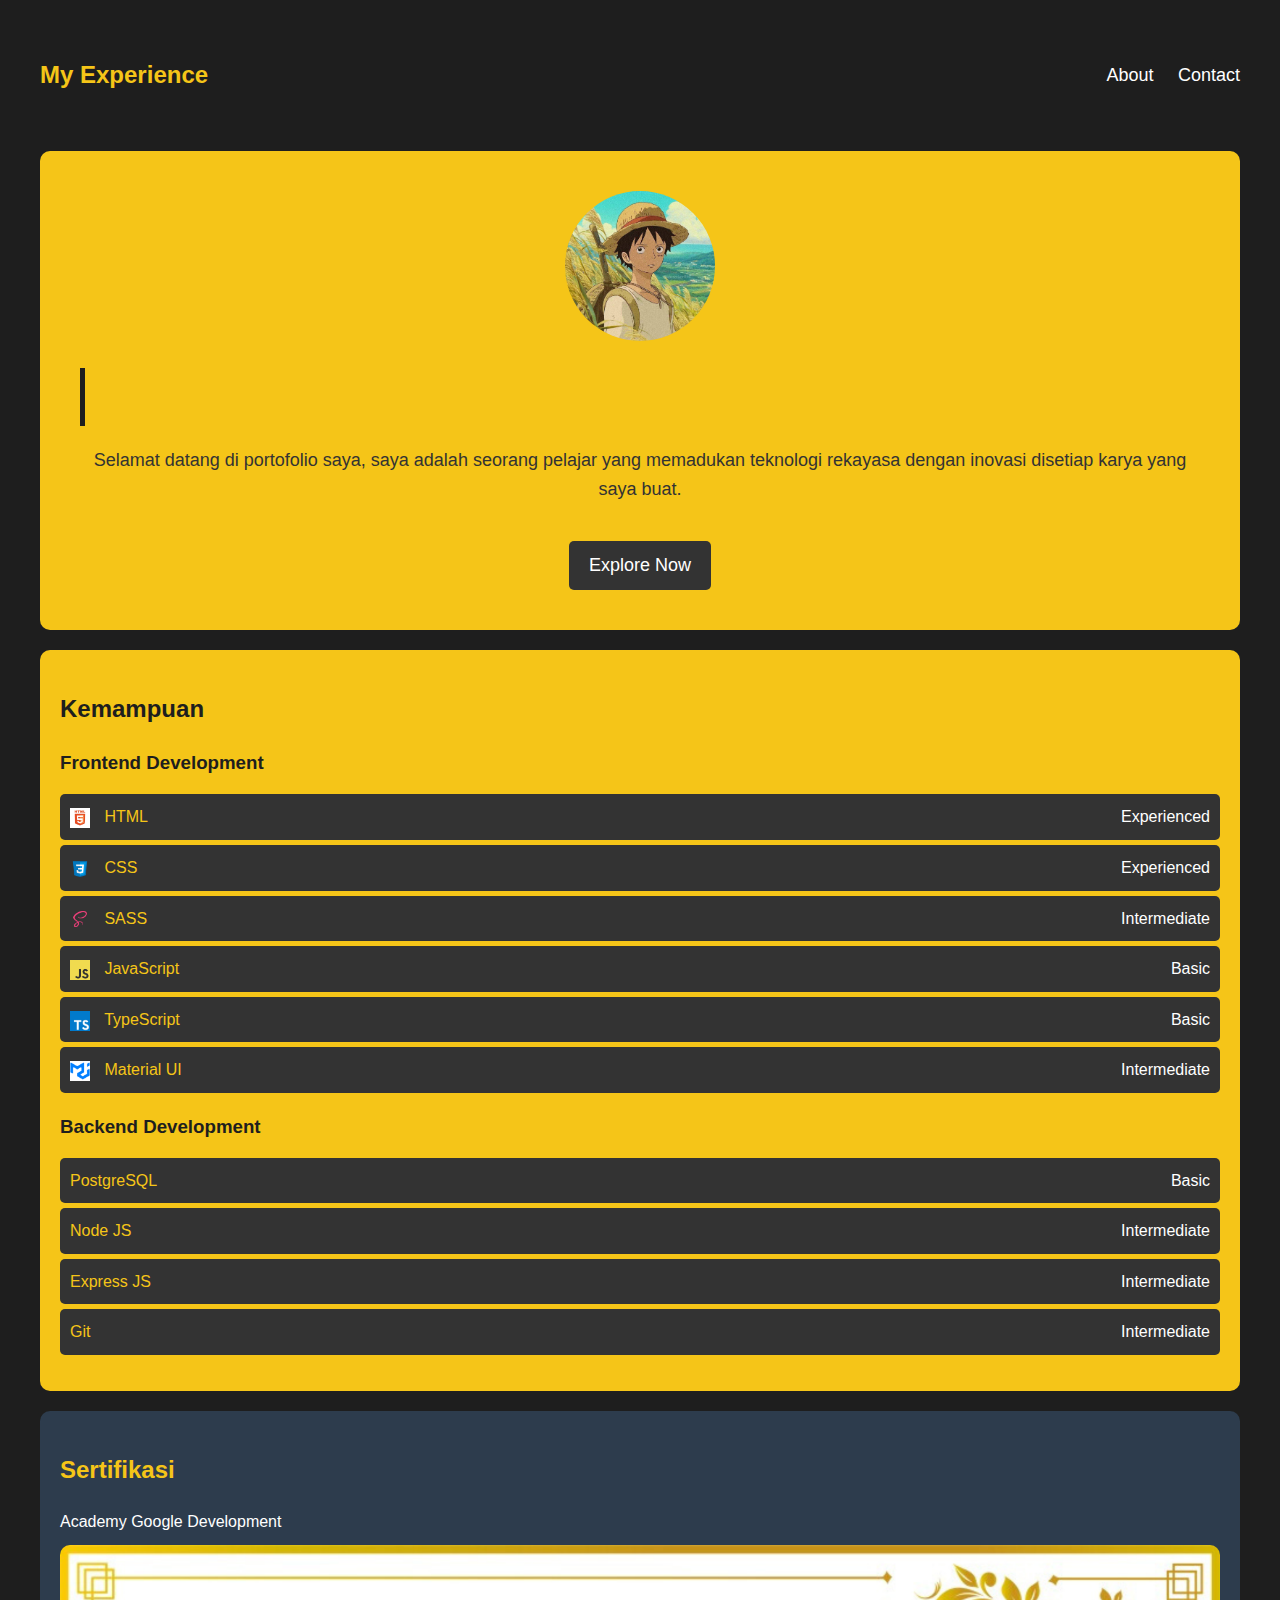
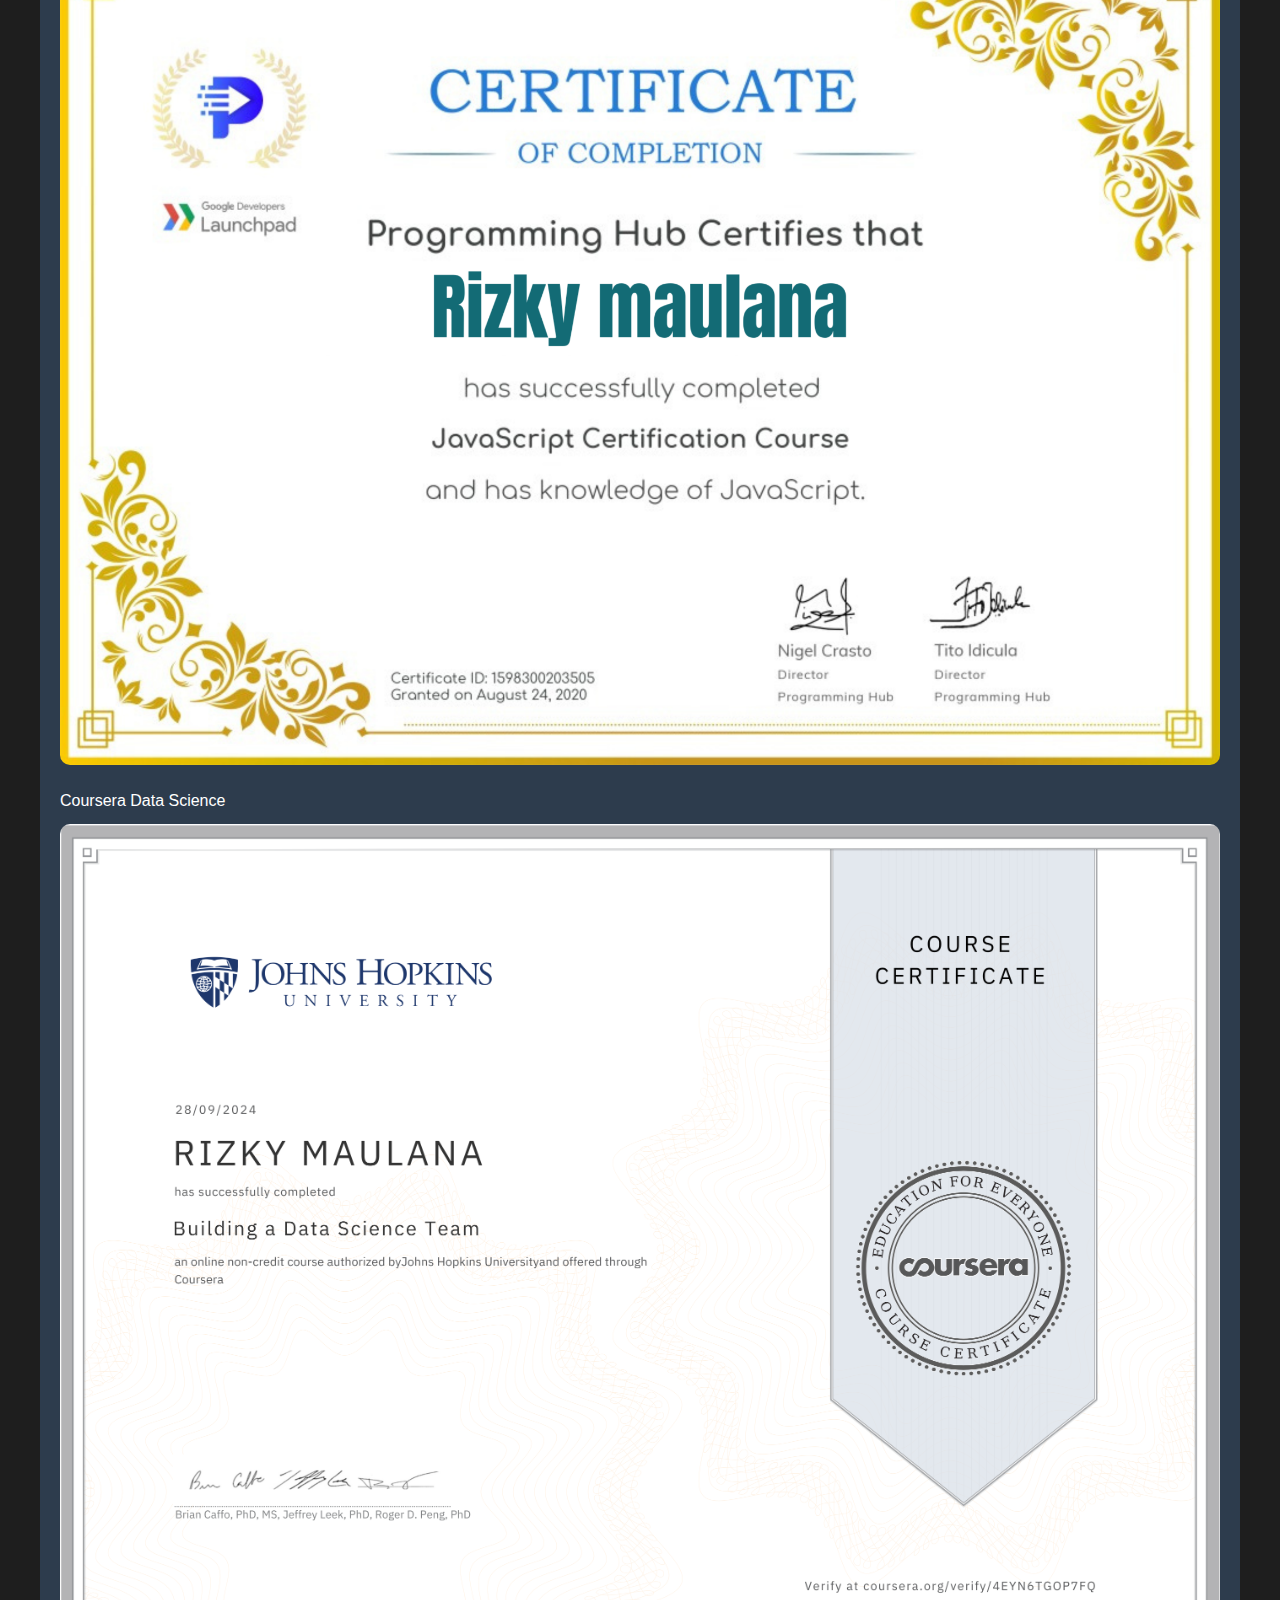
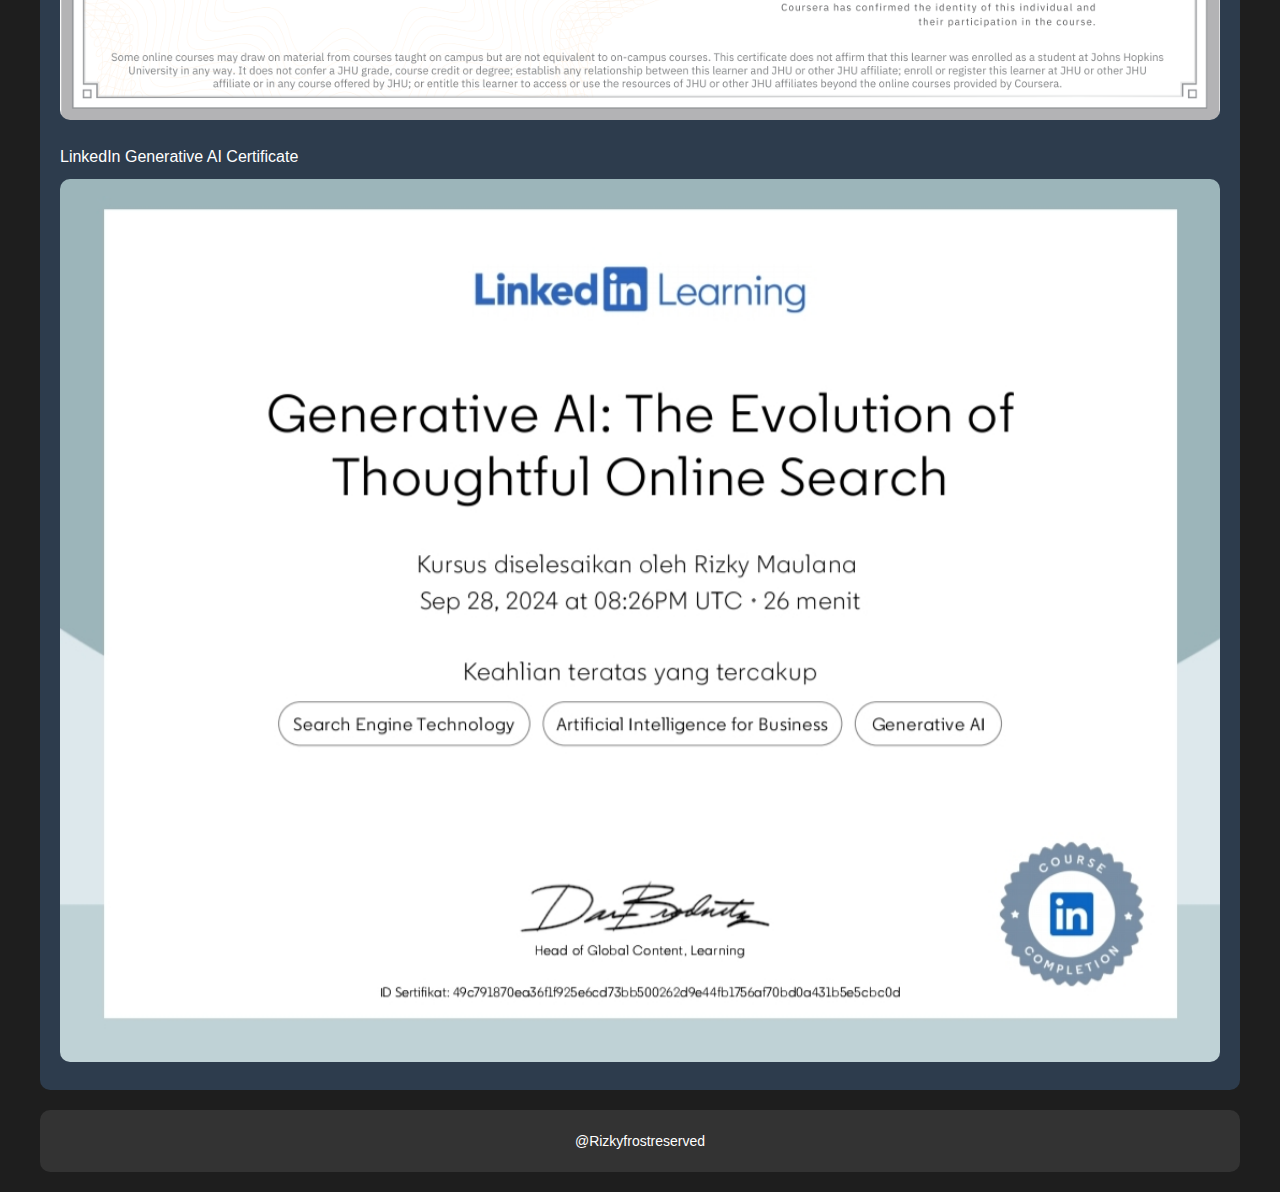
<file: index.html>
<!DOCTYPE html>
<html lang="en">
<head>
    <meta charset="UTF-8">
    <meta name="viewport" content="width=device-width, initial-scale=1.0">
    <title>Portfolio - RIZKY MAULANA</title>
    <link rel="stylesheet" href="style.css">
</head>
<body>

    <div class="container">

        <!-- Header -->
        <header class="header">
            <h1>My Experience</h1>
            <nav>
                <a href="#about">About</a>
                <a href="#contact">Contact</a>
            </nav>
        </header>

        <!-- Hero Section -->
        <section class="hero">
            <img src="profile.jpg" alt="Profile Picture">
            <h2 class="typing-effect">RIZKY MAULANA</h2>
            <p>Selamat datang di portofolio saya, saya adalah seorang pelajar yang memadukan teknologi rekayasa dengan inovasi disetiap karya yang saya buat.</p>
            <a href="https://www.instagram.com/cynanoverse" class="cta-button">Explore Now</a>
        </section>

        <!-- Kemampuan Section -->
        <div class="experience-section">
            <h2>Kemampuan</h2>
            
            <div class="experience-category">
                <h3>Frontend Development</h3>
                <ul class="experience-list">
                    <li><span class="skill-name"><img src="html.png" alt="HTML Logo"> HTML</span> <span class="experience-level">Experienced</span></li>
                    <li><span class="skill-name"><img src="css3.png" alt="CSS Logo"> CSS</span> <span class="experience-level">Experienced</span></li>
                    <li><span class="skill-name"><img src="sass.png" alt="SASS Logo"> SASS</span> <span class="experience-level">Intermediate</span></li>
                    <li><span class="skill-name"><img src="js.png" alt="JavaScript Logo"> JavaScript</span> <span class="experience-level">Basic</span></li>
                    <li><span class="skill-name"><img src="ts.png" alt="TypeScript Logo"> TypeScript</span> <span class="experience-level">Basic</span></li>
                    <li><span class="skill-name"><img src="mui.png" alt="Material UI Logo"> Material UI</span> <span class="experience-level">Intermediate</span></li>
                </ul>
            </div>
            
            <div class="experience-category">
                <h3>Backend Development</h3>
                <ul class="experience-list">
                    <li><span class="skill-name">PostgreSQL</span> <span class="experience-level">Basic</span></li>
                    <li><span class="skill-name">Node JS</span> <span class="experience-level">Intermediate</span></li>
                    <li><span class="skill-name">Express JS</span> <span class="experience-level">Intermediate</span></li>
                    <li><span class="skill-name">Git</span> <span class="experience-level">Intermediate</span></li>
                </ul>
            </div>
        </div>

        <!-- Sertifikasi Section -->
        <div class="certification-section">
            <h2>Sertifikasi</h2>
            <p>Academy Google Development</p>
            <img src="sertifikat.jpg" alt="Sertifikat Google Development">
            
            <!-- Sertifikat Coursera Data Science -->
            <p>Coursera Data Science</p>
            <img src="sertifikat2.jpg" alt="Sertifikat Coursera Data Science">
            
            <!-- Sertifikat LinkedIn Generative AI Certificate -->
            <p>LinkedIn Generative AI Certificate</p>
            <img src="sertifikat3.jpg" alt="Sertifikat LinkedIn Generative AI Certificate">
        </div>

        <!-- Footer -->
        <footer class="footer">
            <p>@Rizkyfrostreserved</p>
        </footer>

    </div>

</body>
</html>
</file>
<file: style.css>
body {
    font-family: Arial, sans-serif;
    background-color: #1e1e1e;
    color: #ffffff;
    margin: 0;
    padding: 0;
    line-height: 1.6;
}

.container {
    max-width: 1200px;
    margin: 0 auto;
    padding: 20px;
}

.header {
    display: flex;
    justify-content: space-between;
    align-items: center;
    padding: 20px 0;
}

.header h1 {
    font-size: 24px;
    color: #f5c518;
}

.header nav a {
    color: #ffffff;
    text-decoration: none;
    margin-left: 20px;
    font-size: 18px;
}

/* My Experience */
.my-experience {
    margin-top: 20px;
}

.my-experience nav {
    display: flex;
    justify-content: flex-start;
    gap: 15px;
    margin-bottom: 20px;
}

.my-experience nav a {
    color: #f5c518; /* Warna kuning */
    text-decoration: none;
}

.my-experience nav a:hover {
    color: #ffffff; /* Warna hover putih */
}

/* Hero Section */
.hero {
    background-color: #f5c518;
    padding: 40px;
    text-align: center;
    border-radius: 10px;
    margin-bottom: 20px;
    margin-top: 20px;
}

.hero img {
    border-radius: 50%;
    width: 150px;
    height: 150px;
    object-fit: cover;
}

.hero h2 {
    font-size: 36px;
    margin: 20px 0;
    color: #1e1e1e;
}

.typing-effect {
    border-right: .15em solid #1e1e1e;
    white-space: nowrap;
    overflow: hidden;
    width: 0;
    animation: typing 3.5s steps(30, end) forwards, blink-caret .75s step-end infinite;
}

@keyframes typing {
    from { width: 0; }
    to { width: 100%; }
}

@keyframes blink-caret {
    from, to { border-color: transparent; }
    50% { border-color: #1e1e1e; }
}

.hero p {
    font-size: 18px;
    color: #333333;
}

.cta-button {
    display: inline-block;
    padding: 10px 20px;
    margin-top: 20px;
    background-color: #333333;
    color: #ffffff;
    text-decoration: none;
    border-radius: 5px;
    font-size: 18px;
}

.footer {
    text-align: center;
    padding: 20px;
    background-color: #333333;
    border-radius: 10px;
    margin-top: 20px;
}

.footer p {
    margin: 0;
    font-size: 14px;
}

.experience-section {
    background-color: #f5c518;
    padding: 20px;
    border-radius: 10px;
    margin-bottom: 20px;
}

.experience-section h2 {
    color: #1e1e1e;
    margin-bottom: 20px;
}

.experience-category h3 {
    color: #1e1e1e;
    margin-bottom: 10px;
}

.experience-list {
    list-style-type: none;
    padding: 0;
}

.experience-list li {
    background-color: #333333;
    margin: 5px 0;
    padding: 10px;
    border-radius: 5px;
}

.skill-name {
    color: #f5c518;
}

.skill-name img {
    width: 20px;
    height: 20px;
    margin-right: 10px;
    vertical-align: middle;
}

.experience-level {
    float: right;
}

.certification-section {
    background-color: #2d3c4d;
    padding: 20px;
    border-radius: 10px;
    margin-bottom: 20px;
}

.certification-section h2 {
    color: #f5c518;
    margin-bottom: 20px;
}

.certification-section p {
    color: #ffffff;
    margin-bottom: 10px;
}

.certification-section img {
    width: 100%;
    height: auto;
    border-radius: 10px;
}

/* Responsive Styling */
@media (max-width: 768px) {
    .header {
        flex-direction: column;
        align-items: flex-start;
    }

    .header h1 {
        margin-bottom: 10px;
    }

    .header nav a {
        margin-left: 0;
        margin-right: 20px;
        font-size: 16px;
    }

    .hero {
        padding: 20px;
    }

    .hero h2 {
        font-size: 28px;
    }

    .hero p {
        font-size: 16px;
    }

    .cta-button {
        font-size: 16px;
    }

    .experience-section {
        padding: 10px;
    }

    .experience-category h3 {
        font-size: 18px;
    }

    .experience-list li {
        font-size: 14px;
    }
}

@media (max-width: 480px) {
    .header nav a {
        font-size: 14px;
    }

    .hero h2 {
        font-size: 24px;
    }

    .hero p {
        font-size: 14px;
    }

    .cta-button {
        font-size: 14px;
    }

    .experience-category h3 {
        font-size: 16px;
    }
}
</file>
